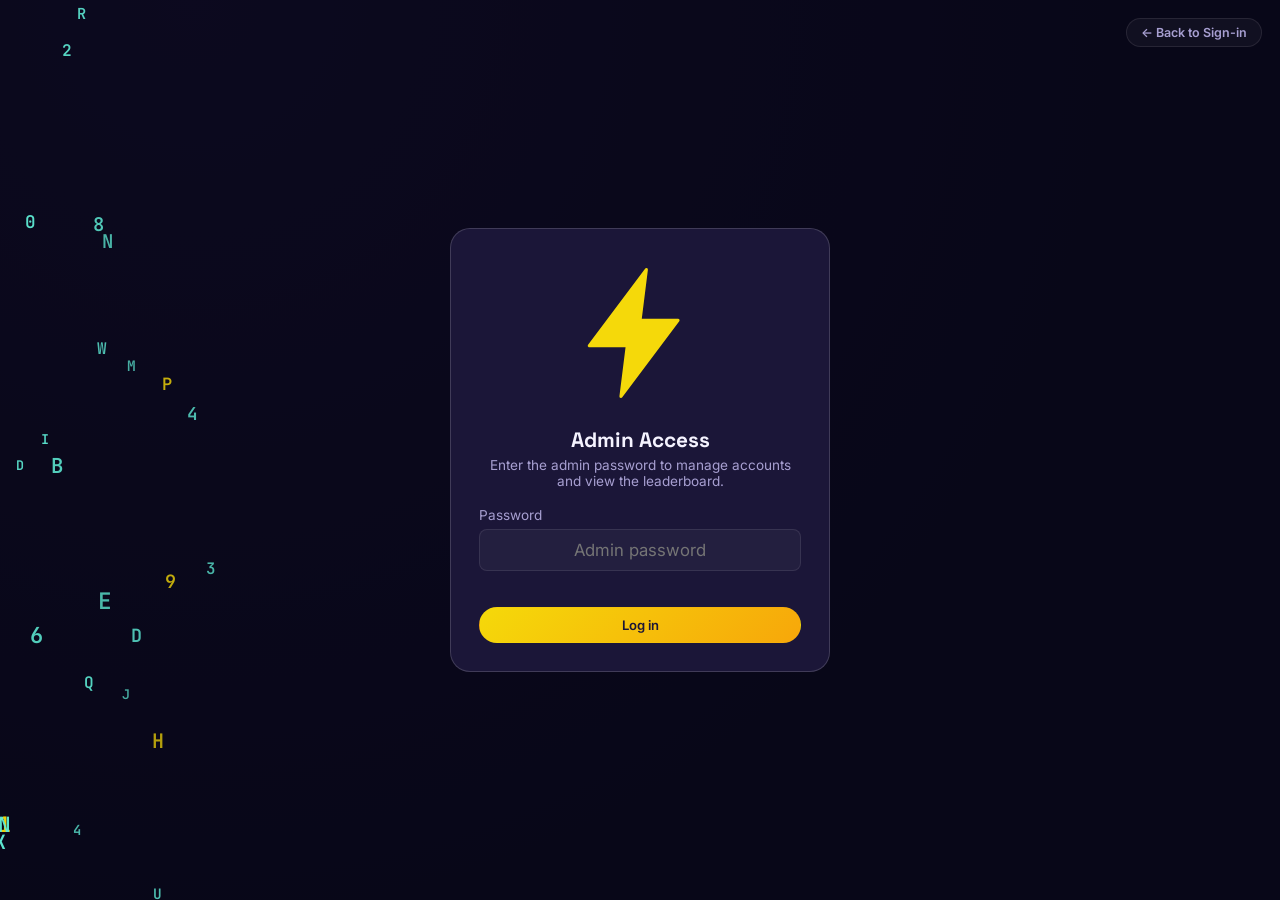
<file: static/admin.html>
<!doctype html>
<html lang="en" data-theme="dark">
<head>
<meta charset="utf-8" />
<meta name="viewport" content="width=device-width, initial-scale=1" />
<title>Thunder Type — Admin</title>
<link rel="preconnect" href="https://fonts.googleapis.com" />
<link rel="preconnect" href="https://fonts.gstatic.com" crossorigin />
<link
  href="https://fonts.googleapis.com/css2?family=Space+Grotesk:wght@500;700&family=Inter:wght@400;600;700&family=JetBrains+Mono:wght@400;500&display=swap"
  rel="stylesheet"
/>
<link rel="stylesheet" href="css/style.css" />
<link rel="stylesheet" href="css/admin.css" />
</head>
<body>
<canvas id="adminAmbientCanvas" class="ambient-canvas" aria-hidden="true"></canvas>

<div class="app admin-app" id="adminAppRoot" hidden>

  <header class="nav">
    <div class="wordmark">
      <svg viewBox="0 0 24 24" fill="none" xmlns="http://www.w3.org/2000/svg">
        <path d="M13 2L4 14h6l-1 8 9-12h-6l1-8z" fill="var(--volt)" stroke="var(--volt)" stroke-width="0.5" stroke-linejoin="round"/>
      </svg>
      <div>
        <h1>Thunder Type — Admin</h1>
        <p>Player accounts &amp; leaderboard.</p>
      </div>
    </div>
    <div class="nav-actions">
      <a href="index.html" class="btn-ghost" id="btnBackToSignin">← Back to Sign-in</a>
      <button id="btnRefresh" class="btn-ghost" type="button">Refresh</button>
      <button id="btnLogout" class="btn-ghost" type="button">Log out</button>
    </div>
  </header>

  <section class="card admin-table-card" id="adminTableCard">
    <div class="admin-table-header">
      <p class="card-label">Leaderboard (by best WPM)</p>
      <input type="text" id="adminSearch" class="admin-search" placeholder="Filter by name..." />
    </div>
    <div class="admin-table-wrap">
      <table class="admin-table" id="adminTable">
        <thead>
          <tr>
            <th>#</th>
            <th>Name</th>
            <th>Best WPM</th>
            <th>Best Accuracy</th>
            <th>Best Combo</th>
            <th>Rounds</th>
            <th>Level</th>
            <th>Actions</th>
          </tr>
        </thead>
        <tbody id="adminTableBody"></tbody>
      </table>
    </div>
    <p class="admin-empty" id="adminEmpty" hidden>No players yet.</p>
  </section>

  <p class="status-line" id="adminStatus"></p>
</div>

<div class="modal-overlay open" id="adminLoginOverlay">
  <canvas id="adminSigninCanvas" class="signin-canvas" aria-hidden="true"></canvas>
  <a href="index.html" class="admin-corner-link">← Back to Sign-in</a>
  <div class="modal signin-card">
    <svg class="signin-bolt" viewBox="0 0 24 24" fill="none" xmlns="http://www.w3.org/2000/svg">
      <path d="M13 2L4 14h6l-1 8 9-12h-6l1-8z" fill="var(--volt)" stroke="var(--volt)" stroke-width="0.5" stroke-linejoin="round"/>
    </svg>
    <h2>Admin Access</h2>
    <p class="sub">Enter the admin password to manage accounts and view the leaderboard.</p>

    <form id="adminLoginForm" novalidate>
      <div class="field">
        <label for="adminPasswordInput">Password</label>
        <input type="password" id="adminPasswordInput" placeholder="Admin password" autocomplete="off" />
      </div>
      <p class="admin-error" id="adminError" hidden></p>
      <button class="btn-primary modal-close" type="submit">Log in</button>
    </form>
  </div>
</div>

<script type="module" src="js/admin.js"></script>
</body>
</html>
</file>
<file: static/css/style.css>
/* ============================================================
   Thunder Type — design tokens
   Concept: a night-storm control console. Two accents do the
   work instead of one: volt-yellow (speed/energy) and
   storm-cyan (accuracy/calm). Signature element: the progress
   meter is clipped into a jagged "voltage" stripe instead of a
   generic rounded bar.
   ============================================================ */

:root {
  --bg-top: #171233;
  --bg-bottom: #0b0a1f;
  --surface: rgba(33, 28, 66, 0.55);
  --surface-solid: #1b1638;
  --surface-alt: rgba(255, 255, 255, 0.04);
  --border: rgba(255, 255, 255, 0.09);
  --border-strong: rgba(255, 255, 255, 0.16);

  --text: #f5f3ff;
  --text-muted: #a79fd1;
  --text-dim: #756e9c;

  --volt: #f5d90a;
  --volt-soft: rgba(245, 217, 10, 0.16);
  --storm: #5eead4;
  --storm-soft: rgba(94, 234, 212, 0.16);

  --success: #4ade80;
  --success-soft: rgba(74, 222, 128, 0.18);
  --warning: #fbbf24;
  --warning-soft: rgba(251, 191, 36, 0.18);
  --danger: #fb7185;
  --danger-soft: rgba(251, 113, 133, 0.18);

  --font-display: "Space Grotesk", "Segoe UI", system-ui, sans-serif;
  --font-body: "Inter", "Segoe UI", system-ui, sans-serif;
  --font-mono: "JetBrains Mono", "SFMono-Regular", Consolas, monospace;

  --radius-sm: 8px;
  --radius-md: 14px;
  --radius-lg: 20px;

  --space-xs: 6px;
  --space-sm: 12px;
  --space-md: 18px;
  --space-lg: 28px;
  --space-xl: 40px;
}

[data-theme="light"] {
  --bg-top: #eef0ff;
  --bg-bottom: #f9f8ff;
  --surface: rgba(255, 255, 255, 0.75);
  --surface-solid: #ffffff;
  --surface-alt: rgba(23, 18, 51, 0.03);
  --border: rgba(23, 18, 51, 0.1);
  --border-strong: rgba(23, 18, 51, 0.18);

  --text: #171233;
  --text-muted: #56507c;
  --text-dim: #8983ab;

  --volt-soft: rgba(217, 165, 0, 0.14);
  --storm-soft: rgba(13, 148, 136, 0.14);
}

* {
  box-sizing: border-box;
}

html,
body {
  min-height: 100%;
}

html {
  background: var(--bg-bottom);
}

body {
  position: relative;
  margin: 0;
  font-family: var(--font-body);
  color: var(--text);
  background: radial-gradient(circle at 15% 0%, var(--bg-top), var(--bg-bottom) 65%);
  min-height: 100vh;
  transition: background 0.3s ease, color 0.3s ease;
}

@media (prefers-reduced-motion: reduce) {
  *,
  *::before,
  *::after {
    animation-duration: 0.001ms !important;
    animation-iteration-count: 1 !important;
    transition-duration: 0.001ms !important;
  }
}

.app {
  position: relative;
  z-index: 1;
  max-width: 900px;
  margin: 0 auto;
  padding: var(--space-lg) var(--space-md) var(--space-xl);
}

.ambient-canvas {
  position: absolute;
  top: 0;
  left: 0;
  width: 100%;
  height: 100%;
  z-index: 0;
  pointer-events: none;
}

/* ---- Nav ---- */
.nav {
  display: flex;
  align-items: center;
  justify-content: space-between;
  gap: var(--space-md);
  margin-bottom: var(--space-lg);
  flex-wrap: wrap;
}

.wordmark {
  display: flex;
  align-items: center;
  gap: var(--space-sm);
}

.wordmark svg {
  width: 30px;
  height: 30px;
  flex-shrink: 0;
}

.wordmark h1 {
  font-family: var(--font-display);
  font-size: 1.5rem;
  font-weight: 700;
  letter-spacing: -0.01em;
  margin: 0;
  line-height: 1;
}

.wordmark p {
  margin: 2px 0 0;
  font-size: 0.8rem;
  color: var(--text-muted);
}

.nav-actions {
  display: flex;
  gap: var(--space-xs);
  flex-wrap: wrap;
}

button {
  font-family: var(--font-body);
  cursor: pointer;
  border: 1px solid var(--border);
  background: var(--surface-alt);
  color: var(--text);
  border-radius: 999px;
  padding: 9px 16px;
  font-size: 0.82rem;
  font-weight: 600;
  transition: transform 0.15s ease, background 0.15s ease, border-color 0.15s ease;
}

button:hover {
  transform: translateY(-1px);
  border-color: var(--border-strong);
}

button:active {
  transform: translateY(0);
}

button:focus-visible,
textarea:focus-visible,
input:focus-visible {
  outline: 2px solid var(--storm);
  outline-offset: 2px;
}

.btn-primary {
  background: linear-gradient(135deg, var(--volt), #f7a70a);
  color: #1b1638;
  border-color: transparent;
}

.btn-primary:hover {
  filter: brightness(1.05);
}

.btn-ghost {
  background: transparent;
}

.icon-btn {
  width: 38px;
  height: 38px;
  padding: 0;
  display: inline-flex;
  align-items: center;
  justify-content: center;
  border-radius: 50%;
  font-size: 1rem;
}

/* ---- Cards ---- */
.card {
  background: var(--surface);
  border: 1px solid var(--border);
  border-radius: var(--radius-lg);
  backdrop-filter: blur(14px);
  -webkit-backdrop-filter: blur(14px);
}

.card-label {
  font-size: 0.72rem;
  font-weight: 700;
  text-transform: uppercase;
  letter-spacing: 0.08em;
  color: var(--text-muted);
  margin: 0 0 var(--space-xs);
}

.prompt-card,
.type-card {
  padding: var(--space-md);
  margin-bottom: var(--space-md);
}

.prompt-text {
  font-family: var(--font-mono);
  font-size: 1.15rem;
  line-height: 1.7;
  letter-spacing: 0.01em;
  word-spacing: 2px;
  user-select: none;
  -webkit-user-select: none;
}

.prompt-text .char {
  border-radius: 2px;
  transition: background 0.1s ease, color 0.1s ease;
}

.prompt-text .char.correct {
  color: var(--success);
  background: var(--success-soft);
}

.prompt-text .char.incorrect {
  color: var(--danger);
  background: var(--danger-soft);
  text-decoration: underline wavy var(--danger);
}

.prompt-text .char.pending {
  color: var(--text-muted);
}

#typeInput {
  width: 100%;
  min-height: 120px;
  resize: vertical;
  font-family: var(--font-mono);
  font-size: 1.1rem;
  line-height: 1.6;
  color: var(--text);
  background: var(--surface-alt);
  border: 1px solid var(--border);
  border-radius: var(--radius-md);
  padding: var(--space-sm);
}

#typeInput:disabled {
  opacity: 0.6;
}

/* ---- Signature voltage progress meter ---- */
.voltage-meter {
  padding: var(--space-md);
  margin-bottom: var(--space-md);
}

.voltage-track {
  position: relative;
  height: 30px;
  background: var(--surface-alt);
  border: 1px solid var(--border);
  clip-path: polygon(
    0% 45%, 6% 10%, 12% 65%, 18% 20%, 24% 75%, 30% 15%, 36% 70%,
    42% 25%, 48% 80%, 54% 20%, 60% 65%, 66% 15%, 72% 75%, 78% 20%,
    84% 70%, 90% 15%, 96% 60%, 100% 30%, 100% 100%, 0% 100%
  );
}

.voltage-fill {
  position: absolute;
  inset: 0;
  width: 0%;
  background: linear-gradient(90deg, var(--storm), var(--volt));
  clip-path: polygon(
    0% 45%, 6% 10%, 12% 65%, 18% 20%, 24% 75%, 30% 15%, 36% 70%,
    42% 25%, 48% 80%, 54% 20%, 60% 65%, 66% 15%, 72% 75%, 78% 20%,
    84% 70%, 90% 15%, 96% 60%, 100% 30%, 100% 100%, 0% 100%
  );
  transition: width 0.12s linear, background 0.3s ease;
}

/* ---- Stats row ---- */
.stats-row {
  display: grid;
  grid-template-columns: repeat(3, 1fr);
  gap: var(--space-sm);
  margin-bottom: var(--space-md);
}

.stat-card {
  padding: var(--space-sm) var(--space-md);
}

.stat-value {
  font-family: var(--font-display);
  font-size: 1.7rem;
  font-weight: 700;
  line-height: 1.2;
}

/* ---- Combo ---- */
.combo-card {
  padding: var(--space-sm) var(--space-md);
  margin-bottom: var(--space-md);
}

.combo-line {
  font-family: var(--font-display);
  font-weight: 700;
  font-size: 1rem;
  color: var(--volt);
  display: inline-block;
}

.combo-line.flicker {
  animation: flicker 0.35s ease;
}

@keyframes flicker {
  0% { text-shadow: 0 0 0 transparent; }
  40% { text-shadow: 0 0 14px var(--volt); }
  100% { text-shadow: 0 0 0 transparent; }
}

.combo-tip {
  margin: var(--space-xs) 0 0;
  font-size: 0.8rem;
  color: var(--text-muted);
  line-height: 1.5;
}

/* ---- Footer status ---- */
.status-line {
  font-size: 0.85rem;
  color: var(--text-muted);
  font-style: italic;
  text-align: center;
  padding-top: var(--space-xs);
}

/* ---- Round transition ---- */
.round-enter {
  animation: fadeInUp 0.35s ease;
}

@keyframes fadeInUp {
  from { opacity: 0; transform: translateY(6px); }
  to { opacity: 1; transform: translateY(0); }
}

/* ---- Modal (profile) ---- */
.modal-overlay {
  position: fixed;
  inset: 0;
  background: rgba(8, 6, 20, 0.6);
  display: flex;
  align-items: center;
  justify-content: center;
  padding: var(--space-md);
  z-index: 20;
  opacity: 0;
  pointer-events: none;
  transition: opacity 0.2s ease;
}

.modal-overlay.open {
  opacity: 1;
  pointer-events: auto;
}

.modal {
  background: var(--surface-solid);
  border: 1px solid var(--border-strong);
  border-radius: var(--radius-lg);
  width: 100%;
  max-width: 420px;
  padding: var(--space-lg);
  transform: translateY(10px);
  transition: transform 0.2s ease;
}

.modal-overlay.open .modal {
  transform: translateY(0);
}

.modal h2 {
  font-family: var(--font-display);
  margin: 0 0 4px;
  font-size: 1.3rem;
}

.modal .sub {
  color: var(--text-muted);
  font-size: 0.85rem;
  margin: 0 0 var(--space-md);
}

.field {
  display: flex;
  align-items: center;
  gap: var(--space-sm);
  margin-bottom: var(--space-md);
}

.field label {
  font-size: 0.85rem;
  color: var(--text-muted);
  white-space: nowrap;
}

.profile-name {
  font-weight: 700;
  color: var(--text);
}

/* ---- Level-complete modal ---- */
.complete-card {
  text-align: center;
  max-width: 440px;
}

.complete-card h2 {
  font-family: var(--font-display);
  margin: 0 0 4px;
  font-size: 1.35rem;
}

.complete-stats {
  display: grid;
  grid-template-columns: 1fr 1fr;
  gap: var(--space-sm);
  margin: var(--space-md) 0;
}

.complete-stat {
  background: var(--surface-alt);
  border: 1px solid var(--border);
  border-radius: var(--radius-md);
  padding: var(--space-sm);
}

.complete-note {
  font-size: 0.85rem;
  color: var(--text-muted);
  margin: 0 0 var(--space-sm);
}

.complete-actions {
  display: flex;
  gap: var(--space-sm);
  margin-top: var(--space-sm);
}

.complete-actions button {
  flex: 1;
  margin-top: 0;
}

.field input[type="text"],
.field input[type="password"] {
  flex: 1;
  font-family: var(--font-body);
  font-size: 0.95rem;
  color: var(--text);
  background: var(--surface-alt);
  border: 1px solid var(--border);
  border-radius: var(--radius-sm);
  padding: 8px 10px;
}

.profile-stats {
  border: 1px solid var(--border);
  border-radius: var(--radius-md);
  padding: var(--space-sm) var(--space-md);
  background: var(--surface-alt);
}

.profile-stats p {
  margin: 8px 0;
  font-size: 0.92rem;
}

.profile-stats .lead {
  font-family: var(--font-display);
  font-size: 1.1rem;
  font-weight: 700;
}

.modal-close {
  margin-top: var(--space-md);
  width: 100%;
}

/* ---- Responsive ---- */
@media (max-width: 620px) {
  .stats-row {
    grid-template-columns: 1fr 1fr;
  }
  .stats-row .stat-card:last-child {
    grid-column: 1 / -1;
  }
  .wordmark h1 {
    font-size: 1.25rem;
  }
}

@media (max-width: 420px) {
  .app {
    padding: var(--space-md) var(--space-sm) var(--space-lg);
  }
  .signin-card .signin-bolt {
    width: 92px;
    height: 92px;
  }
  .complete-actions {
    flex-direction: column;
  }
  .prompt-text {
    font-size: 1rem;
  }
}

button:disabled {
  opacity: 0.5;
  cursor: not-allowed;
  transform: none;
}

/* ---- Level progress ---- */
.level-track {
  display: flex;
  gap: 7px;
  justify-content: center;
  flex-wrap: wrap;
  margin-bottom: var(--space-lg);
}

.level-dot {
  width: 11px;
  height: 11px;
  border-radius: 50%;
  background: var(--surface-alt);
  border: 1px solid var(--border);
  transition: background 0.2s ease, box-shadow 0.2s ease, transform 0.2s ease;
}

.level-dot.filled {
  background: linear-gradient(135deg, var(--volt), var(--storm));
  border-color: transparent;
  box-shadow: 0 0 8px rgba(245, 217, 10, 0.45);
}

.level-dot.current {
  transform: scale(1.35);
  outline: 2px solid var(--storm);
  outline-offset: 2px;
}

.prompt-header {
  display: flex;
  align-items: center;
  justify-content: space-between;
  margin-bottom: var(--space-xs);
}

.level-pill {
  font-family: var(--font-display);
  font-size: 0.72rem;
  font-weight: 700;
  padding: 4px 12px;
  border-radius: 999px;
  background: var(--volt-soft);
  color: var(--volt);
  border: 1px solid var(--border);
  white-space: nowrap;
}

/* ---- Sign-in screen ---- */
.signin-canvas {
  position: absolute;
  inset: 0;
  width: 100%;
  height: 100%;
  z-index: 0;
}

.signin-card {
  position: relative;
  z-index: 1;
  text-align: center;
  max-width: 380px;
}

.admin-corner-link {
  position: absolute;
  top: var(--space-md);
  right: var(--space-md);
  z-index: 2;
  font-family: var(--font-body);
  font-size: 0.78rem;
  font-weight: 600;
  color: var(--text-muted);
  text-decoration: none;
  padding: 6px 14px;
  border: 1px solid var(--border);
  border-radius: 999px;
  background: var(--surface-alt);
  transition: color 0.15s ease, border-color 0.15s ease, background 0.15s ease;
}

.admin-corner-link:hover {
  color: var(--text);
  border-color: var(--border-strong);
  background: var(--surface);
}

.signin-bolt {
  width: 44px;
  height: 44px;
  margin: 0 auto var(--space-sm);
  display: block;
}

.signin-card .signin-bolt {
  width: 152px;
  height: 152px;
  margin-bottom: var(--space-md);
}

#signinForm .field,
#adminLoginForm .field {
  flex-direction: column;
  align-items: stretch;
  gap: 6px;
}

#signinForm label,
#adminLoginForm label {
  text-align: left;
}

#signinForm input,
#adminLoginForm input {
  text-align: center;
  font-size: 1.05rem;
  padding: 10px 12px;
}

.signin-error {
  color: var(--danger);
  font-size: 0.82rem;
  margin: 8px 0 0;
  text-align: left;
}

.field.has-error input {
  border-color: var(--danger);
}

[hidden] {
  display: none !important;
}
</file>
<file: static/css/admin.css>
/* Admin page styling. Reuses every design token (colors, fonts, spacing)
   from style.css — this file only adds the table/login layout that's
   specific to the admin page. */

.admin-app {
  max-width: 1100px;
}

#btnBackToSignin {
  display: inline-flex;
  align-items: center;
  font-family: var(--font-body);
  cursor: pointer;
  border: 1px solid var(--border);
  background: var(--surface-alt);
  color: var(--text);
  border-radius: 999px;
  padding: 9px 16px;
  font-size: 0.82rem;
  font-weight: 600;
  text-decoration: none;
  transition: transform 0.15s ease, background 0.15s ease, border-color 0.15s ease;
}

#btnBackToSignin:hover {
  transform: translateY(-1px);
  border-color: var(--border-strong);
}

.admin-error {
  color: var(--danger);
  font-size: 0.85rem;
  margin-top: var(--space-sm);
}

.admin-table-card {
  padding: var(--space-md);
}

.admin-table-header {
  display: flex;
  align-items: center;
  justify-content: space-between;
  gap: var(--space-md);
  margin-bottom: var(--space-md);
  flex-wrap: wrap;
}

.admin-search {
  font-family: var(--font-body);
  font-size: 0.9rem;
  color: var(--text);
  background: var(--surface-alt);
  border: 1px solid var(--border);
  border-radius: var(--radius-sm);
  padding: 8px 12px;
  min-width: 200px;
}

.admin-table-wrap {
  overflow-x: auto;
}

.admin-table {
  width: 100%;
  border-collapse: collapse;
  font-size: 0.9rem;
}

.admin-table th {
  text-align: left;
  font-family: var(--font-display);
  font-size: 0.72rem;
  text-transform: uppercase;
  letter-spacing: 0.06em;
  color: var(--text-muted);
  padding: var(--space-sm);
  border-bottom: 1px solid var(--border-strong);
  white-space: nowrap;
}

.admin-table td {
  padding: var(--space-sm);
  border-bottom: 1px solid var(--border);
  white-space: nowrap;
}

.admin-table tbody tr:hover {
  background: var(--surface-alt);
}

.admin-table .rank {
  color: var(--text-dim);
  font-family: var(--font-display);
}

.admin-table .rank.top {
  color: var(--volt);
  font-weight: 700;
}

.admin-table .name-cell {
  font-weight: 700;
  font-family: var(--font-display);
}

.admin-table .actions-cell {
  display: flex;
  gap: 6px;
}

.admin-table .actions-cell button {
  padding: 6px 12px;
  font-size: 0.75rem;
}

.btn-danger {
  background: var(--danger-soft);
  color: var(--danger);
  border-color: transparent;
}

.btn-danger:hover {
  filter: brightness(1.1);
}

.admin-empty {
  text-align: center;
  color: var(--text-muted);
  padding: var(--space-lg) 0;
}

@media (max-width: 620px) {
  .admin-table {
    font-size: 0.8rem;
  }
  .admin-table th,
  .admin-table td {
    padding: 8px 6px;
  }
}
</file>
